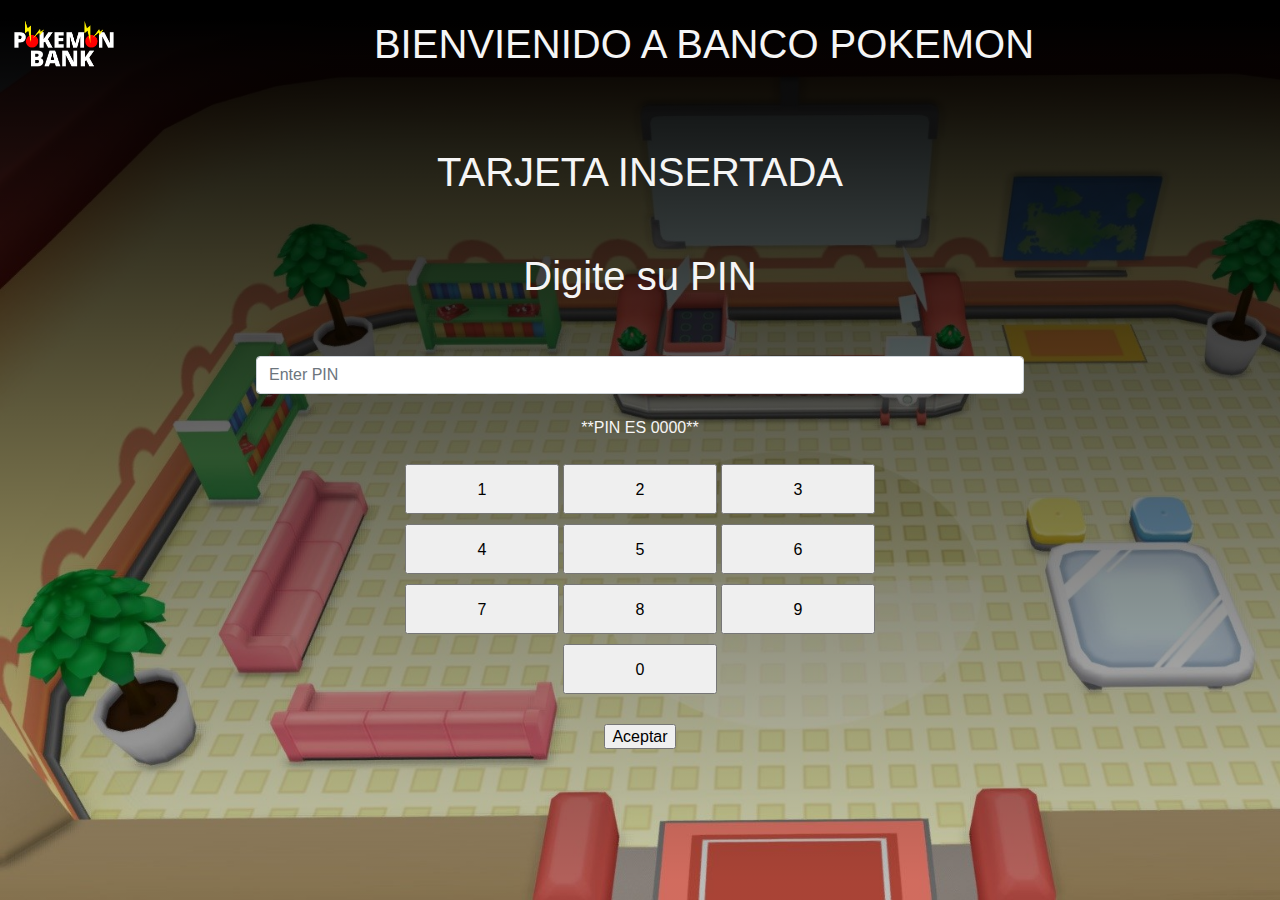
<file: index.html>
<!doctype html>
<html lang="en">
  <head>
    <!-- Required meta tags -->
    <meta charset="utf-8">
    <meta name="viewport" content="width=device-width, initial-scale=1, shrink-to-fit=no">
    <link rel="stylesheet" type="text/css" href="css/style.css">

    <!-- Bootstrap CSS -->
    <link rel="stylesheet" href="https://cdn.jsdelivr.net/npm/bootstrap@4.3.1/dist/css/bootstrap.min.css" integrity="sha384-ggOyR0iXCbMQv3Xipma34MD+dH/1fQ784/j6cY/iJTQUOhcWr7x9JvoRxT2MZw1T" crossorigin="anonymous">

    <title>Bienvenido a Banco Pokemon</title>
      <style>


      </style>
  </head>
  <body>
        <div class= logo>
    <img src="img/logo.png">
  <div>
    <h1>BIENVIENIDO A BANCO POKEMON</h1>
  </div>
  </div>
      <br><br>
      <h1 align="center">TARJETA INSERTADA</h1>
      <br><br>
      <h1 align="center">Digite su PIN</h1>
      <br>
      <br>
      <div class="form-group">
          <input type="password" class="form-control" id="InputPin"  placeholder="Enter PIN" pattern="\d{4}" title="Four digit PIN" maxlength="4"> 
          <br>
          <h6>**PIN ES 0000**<h6>
          <br>     <!-- Teclado en pantalla para introducir datos, a su vez se puede usar teclado normal -->
          <div id="tclOnScreen" align="center">
              <input class="calcBtn" id="btn1" type="button" onclick="input(this);" value="1" />
              <input class="calcBtn" id="btn2" type="button" onclick="input(this);" value="2" />
              <input class="calcBtn" id="btn3" type="button" onclick="input(this);" value="3"/>
              <br>
              <input class="calcBtn" id="btn4" type="button" onclick="input(this);" value="4"/>
              <input class="calcBtn" id="btn5" type="button" onclick="input(this);" value="5"/>
              <input class="calcBtn" id="btn6" type="button" onclick="input(this);" value="6"/>
              <br>
              <input class="calcBtn" id="btn7" type="button" onclick="input(this);" value="7"/>
              <input class="calcBtn" id="btn8" type="button" onclick="input(this);" value="8"/>
              <input class="calcBtn" id="btn9" type="button" onclick="input(this);" value="9"/>
              <br>
              <input class="calcBtn" id="btn0" type="button" onclick="input(this)" value="0"/>
          </div> 
          <br>
          <input type="submit" onclick="ent()" value="Aceptar"/>
      </div>

    <script>
      function ent() {     //evaluara si el PIN es correcto para seguir a la siguiente pagina o regresar error
	var PIN="0000";
	var str1=document.getElementById("InputPin").value;
	if (str1==PIN) {
		window.location="home.html";
 	} else {
 		alert("PIN Incorrecto");
 		document.getElementById("InputPin").value ="";
 	}
}
        function input(e) { //Revisara el valor en el input y si es menor de 4, entonces agregara al final el valor del boton presionado
    var tbInput = document.getElementById("InputPin");
    if (tbInput.value.length < 4) {
    tbInput.value=tbInput.value + e.value;
	}
}
      </script>
    <!-- Optional JavaScript -->
    <!-- jQuery first, then Popper.js, then Bootstrap JS -->
    <script src="https://code.jquery.com/jquery-3.3.1.slim.min.js" integrity="sha384-q8i/X+965DzO0rT7abK41JStQIAqVgRVzpbzo5smXKp4YfRvH+8abtTE1Pi6jizo" crossorigin="anonymous"></script>
    <script src="https://cdn.jsdelivr.net/npm/popper.js@1.14.7/dist/umd/popper.min.js" integrity="sha384-UO2eT0CpHqdSJQ6hJty5KVphtPhzWj9WO1clHTMGa3JDZwrnQq4sF86dIHNDz0W1" crossorigin="anonymous"></script>
    <script src="https://cdn.jsdelivr.net/npm/bootstrap@4.3.1/dist/js/bootstrap.min.js" integrity="sha384-JjSmVgyd0p3pXB1rRibZUAYoIIy6OrQ6VrjIEaFf/nJGzIxFDsf4x0xIM+B07jRM" crossorigin="anonymous"></script>
  </body>
</html>
</file>
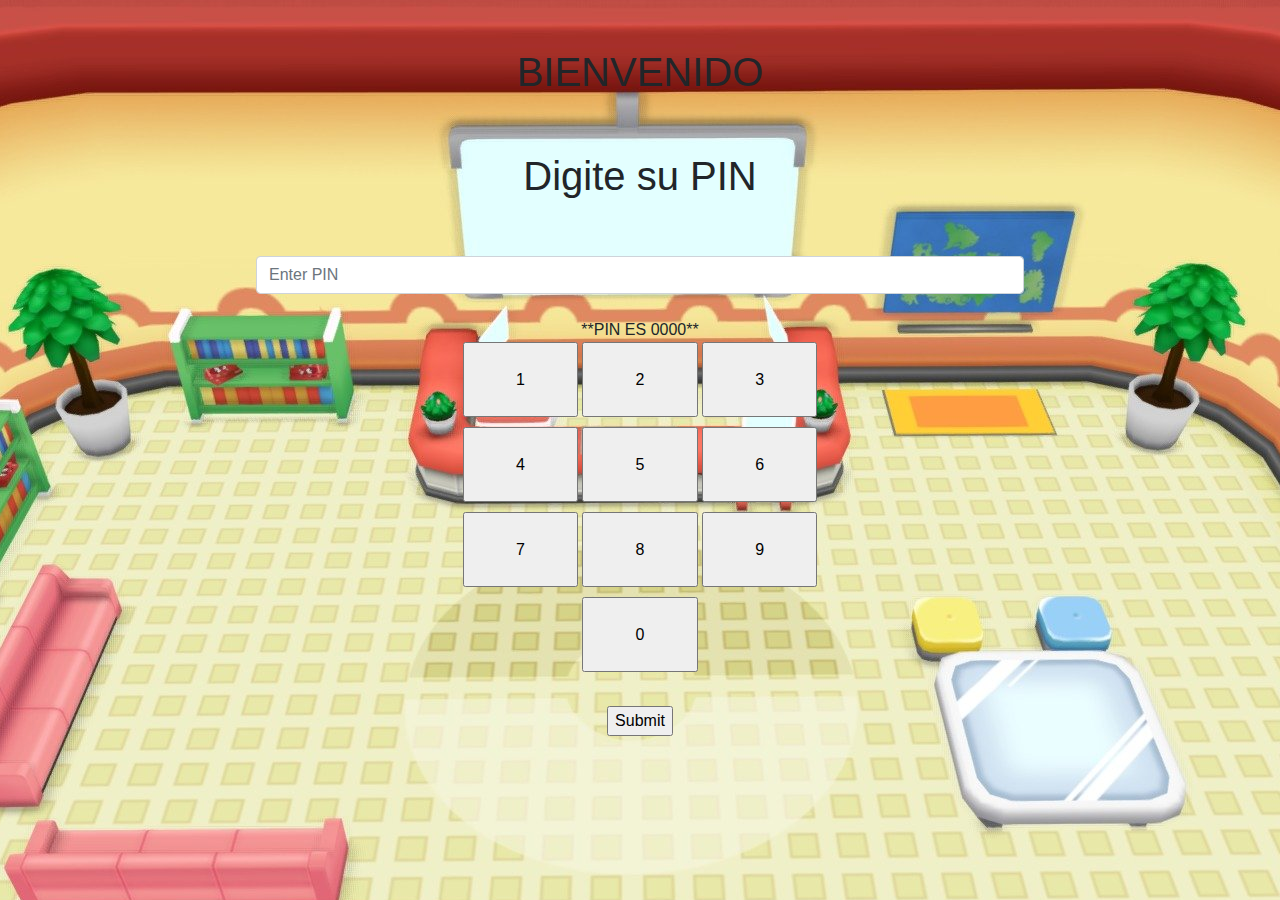
<file: Pokemon bank/index.html>
<!doctype html>
<html lang="en">
  <head>
    <!-- Required meta tags -->
    <meta charset="utf-8">
    <meta name="viewport" content="width=device-width, initial-scale=1, shrink-to-fit=no">
    <link rel="stylesheet" type="text/css" href="css/style.css">

    <!-- Bootstrap CSS -->
    <link rel="stylesheet" href="https://cdn.jsdelivr.net/npm/bootstrap@4.3.1/dist/css/bootstrap.min.css" integrity="sha384-ggOyR0iXCbMQv3Xipma34MD+dH/1fQ784/j6cY/iJTQUOhcWr7x9JvoRxT2MZw1T" crossorigin="anonymous">

    <title>Bienvenido al centro pokemon!</title>
      <style>
          body{
              background-image:url(img/home.jpeg);
              background-position: center top;  
          }

      </style>
  </head>
  <body>
      <br><br>
      <h1 align="center">BIENVENIDO</h1>
      <br><br>
      <h1 align="center">Digite su PIN</h1>
      <br>
      <br>
      <div class="form-group">
          <input type="password" class="form-control" id="InputPin"  placeholder="Enter PIN" pattern="\d{4}" title="Four digit PIN" maxlength="4"> 
          <br>
          **PIN ES 0000**
          <br>     <!-- Teclado en pantalla para introducir datos, a su vez se puede usar teclado normal -->
          <div id="tclOnScreen" align="center">
              <input class="calcBtn" id="btn1" type="button" onclick="input(this);" value="1" />
              <input class="calcBtn" id="btn2" type="button" onclick="input(this);" value="2" />
              <input class="calcBtn" id="btn3" type="button" onclick="input(this);" value="3"/>
              <br>
              <input class="calcBtn" id="btn4" type="button" onclick="input(this);" value="4"/>
              <input class="calcBtn" id="btn5" type="button" onclick="input(this);" value="5"/>
              <input class="calcBtn" id="btn6" type="button" onclick="input(this);" value="6"/>
              <br>
              <input class="calcBtn" id="btn7" type="button" onclick="input(this);" value="7"/>
              <input class="calcBtn" id="btn8" type="button" onclick="input(this);" value="8"/>
              <input class="calcBtn" id="btn9" type="button" onclick="input(this);" value="9"/>
              <br>
              <input class="calcBtn" id="btn0" type="button" onclick="input(this)" value="0"/>
          </div> 
          <br>
          <input type="submit" onclick="ent()">
      </div>

    <script>
      function ent() {     //evaluara si el PIN es correcto para seguir a la siguiente pagina o regresar error
	var PIN="0000";
	var str1=document.getElementById("InputPin").value;
	if (str1==PIN) {
		window.location="home.html";
 	} else {
 		alert("Wrong PIN");
 		document.getElementById("InputPin").value ="";
 	}
}
        function input(e) { //Revisara el valor en el input y si es menor de 4, entonces agregara al final el valor del boton presionado
    var tbInput = document.getElementById("InputPin");
    if (tbInput.value.length < 4) {
    tbInput.value=tbInput.value + e.value;
	}
}
      </script>
    <!-- Optional JavaScript -->
    <!-- jQuery first, then Popper.js, then Bootstrap JS -->
    <script src="https://code.jquery.com/jquery-3.3.1.slim.min.js" integrity="sha384-q8i/X+965DzO0rT7abK41JStQIAqVgRVzpbzo5smXKp4YfRvH+8abtTE1Pi6jizo" crossorigin="anonymous"></script>
    <script src="https://cdn.jsdelivr.net/npm/popper.js@1.14.7/dist/umd/popper.min.js" integrity="sha384-UO2eT0CpHqdSJQ6hJty5KVphtPhzWj9WO1clHTMGa3JDZwrnQq4sF86dIHNDz0W1" crossorigin="anonymous"></script>
    <script src="https://cdn.jsdelivr.net/npm/bootstrap@4.3.1/dist/js/bootstrap.min.js" integrity="sha384-JjSmVgyd0p3pXB1rRibZUAYoIIy6OrQ6VrjIEaFf/nJGzIxFDsf4x0xIM+B07jRM" crossorigin="anonymous"></script>
  </body>
</html>
</file>
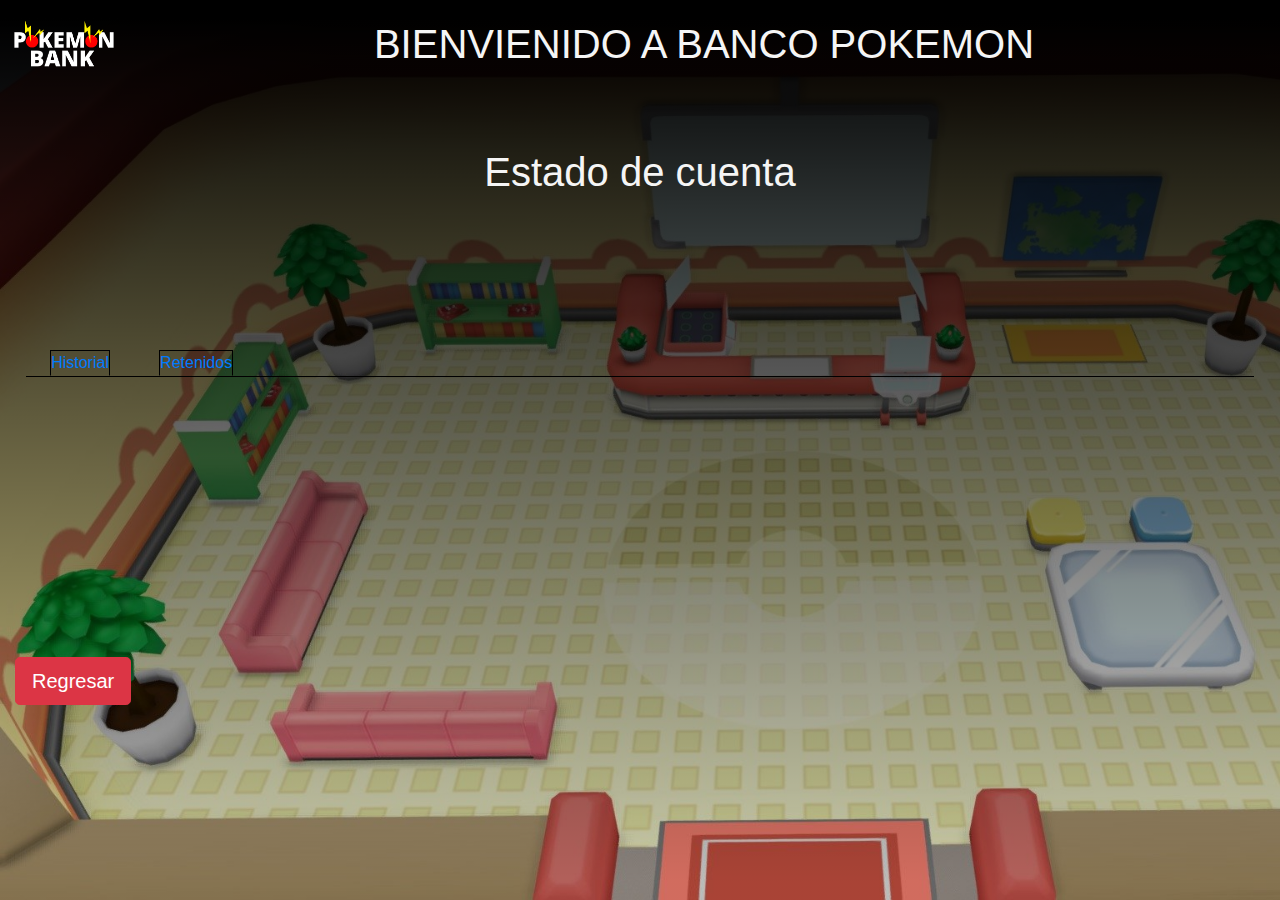
<file: consulta.html>
<!doctype html>
<html lang="en">
  <head>
    <!-- Required meta tags -->
    <meta charset="utf-8">
    <meta name="viewport" content="width=device-width, initial-scale=1, shrink-to-fit=no">
    <link rel="stylesheet" type="text/css" href="css/style.css">

    <!-- Bootstrap CSS -->
    <link rel="stylesheet" href="https://cdn.jsdelivr.net/npm/bootstrap@4.3.1/dist/css/bootstrap.min.css" integrity="sha384-ggOyR0iXCbMQv3Xipma34MD+dH/1fQ784/j6cY/iJTQUOhcWr7x9JvoRxT2MZw1T" crossorigin="anonymous">

    <title>Bienvenido a Banco Pokemon</title>
    <style>


    </style>
</head>

<body>
    <div class= logo>
        <img src="img/logo.png">
    <div>
        <h1>BIENVIENIDO A BANCO POKEMON</h1>
    </div>
    </div>
    <br><br>
    <h1 align="center">Estado de cuenta</h1>
    <br><br>
    <br>
    <br>
    <ul class="nav nav-tabs" id="tabs">
        <li class="active" id="tabBoton"><a data-toggle="tab" href="#home">Historial</a></li>
        <li id="tabBoton"><a data-toggle="tab" href="#menu1">Retenidos</a></li>
    </ul>

    <div class="tab-content">
        <div id="home" class="tab-pane fade in active">
            <h3>Historial de transacciones</h3>
            <table class="table table-dark">
                <!-- Tabla placeholder -->
                <thead>
                    <tr>
                        <th scope="col">Tipo de transacción</th>
                        <th scope="col">Monto</th>
                        <th scope="col">Descriptor de compra</th>
                        <th scope="col">Fecha</th>
                    </tr>
                </thead>
                <tbody>
                    <tr>
                        <th scope="row">Débito</th>
                        <td>$15.78</td>
                        <td>BUFFALO WINGS</td>
                        <td>5 SEPT 16:42</td>
                    </tr>
                    <tr>
                        <th scope="row">Débito</th>
                        <td>$24.54</td>
                        <td>SUPER SELECTOS</td>
                        <td>10 SEPT 10:48</td>
                    </tr>
                    <tr>
                        <th scope="row">Pago de planilla</th>
                        <td>$400</td>
                        <td>---</td>
                        <td>15 SEPT 10:00</td>
                    </tr>
                </tbody>
            </table>
        </div>
        <div id="menu1" class="tab-pane fade">
            <h3>Saldo retenido</h3>
            <table class="table table-dark">
                <!-- Tabla placeholder -->
                <thead>
                    <tr>
                        <th scope="col">Tipo de transacción</th>
                        <th scope="col">Monto</th>
                        <th scope="col">Descriptor de compra</th>
                        <th scope="col">Fecha</th>
                    </tr>
                </thead>
                <tbody>
                    <tr>
                        <th scope="row">Debito</th>
                        <td>$4.75</td>
                        <td>WENDYS</td>
                        <td>16 SEPT 18:05</td>
                    </tr>
                </tbody>
            </table>
        </div>
    </div>

    <div class="col-md-2"><a href="home.html" style="" class="btn btn-danger btn-lg returnCardButton">Regresar</a></div>



    <!-- Optional JavaScript -->
    <!-- jQuery first, then Popper.js, then Bootstrap JS -->
    <script src="https://code.jquery.com/jquery-3.3.1.slim.min.js" integrity="sha384-q8i/X+965DzO0rT7abK41JStQIAqVgRVzpbzo5smXKp4YfRvH+8abtTE1Pi6jizo" crossorigin="anonymous"></script>
    <script src="https://cdn.jsdelivr.net/npm/popper.js@1.14.7/dist/umd/popper.min.js" integrity="sha384-UO2eT0CpHqdSJQ6hJty5KVphtPhzWj9WO1clHTMGa3JDZwrnQq4sF86dIHNDz0W1" crossorigin="anonymous"></script>
    <script src="https://cdn.jsdelivr.net/npm/bootstrap@4.3.1/dist/js/bootstrap.min.js" integrity="sha384-JjSmVgyd0p3pXB1rRibZUAYoIIy6OrQ6VrjIEaFf/nJGzIxFDsf4x0xIM+B07jRM" crossorigin="anonymous"></script>
</body></html>
</file>
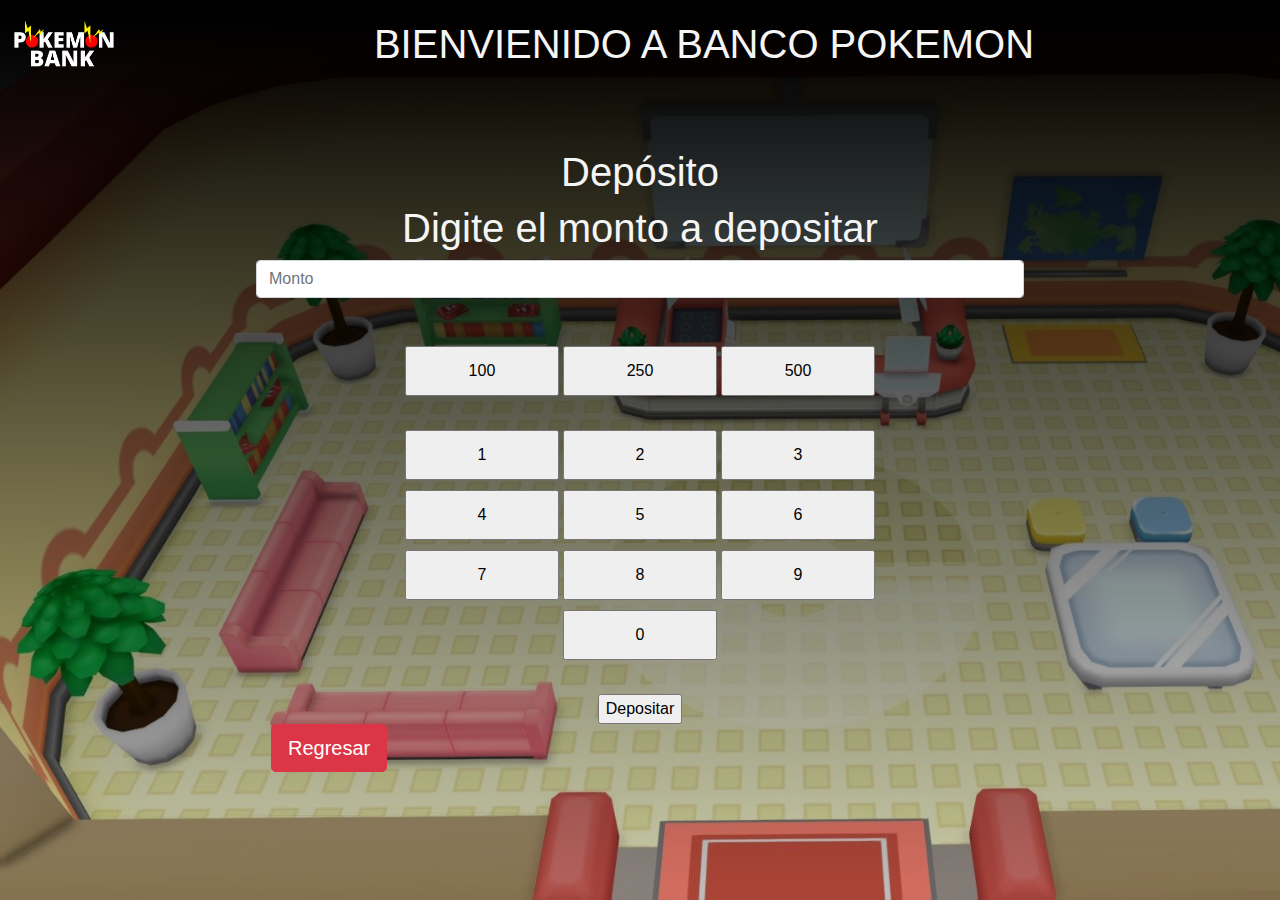
<file: deposito.html>
<!doctype html>
<html lang="en">
  <head>
    <!-- Required meta tags -->
    <meta charset="utf-8">
    <meta name="viewport" content="width=device-width, initial-scale=1, shrink-to-fit=no">
    <link rel="stylesheet" type="text/css" href="css/style.css">

    <!-- Bootstrap CSS -->
    <link rel="stylesheet" href="https://cdn.jsdelivr.net/npm/bootstrap@4.3.1/dist/css/bootstrap.min.css" integrity="sha384-ggOyR0iXCbMQv3Xipma34MD+dH/1fQ784/j6cY/iJTQUOhcWr7x9JvoRxT2MZw1T" crossorigin="anonymous">

    <title>Bienvenido al Banco Pokemon</title>
      <style>


      </style>
  </head>
  <body>
      <div class= logo>
        <img src="img/logo.png">
      <div>
        <h1>BIENVIENIDO A BANCO POKEMON</h1>
      </div>
      </div>
      <br><br>
      <h1 align="center">Depósito</h1>
      <h1 align="center">Digite el monto a depositar</h1>
      <div class="form-group"> <!-- Se usa type number para que solo se ingresen numeros-->
          <input type="number" class="form-control" id="InputMonto"  placeholder="Monto" pattern="\d{4}" title="monto" maxlength="4"> 
          <br><br>     
          <!-- Teclado en pantalla para introducir datos, a su vez se puede usar teclado normal -->
          <div id="tclOnScreen" align="center">
              <input class="calcBtn" id="btn11" type="button" onclick="inputPred(this);" value="100" />
              <input class="calcBtn" id="btn12" type="button" onclick="inputPred(this);" value="250" />
              <input class="calcBtn" id="btn13" type="button" onclick="inputPred(this);" value="500" />
              <br>
              <br>
              <input class="calcBtn" id="btn1" type="button" onclick="input(this);" value="1" />
              <input class="calcBtn" id="btn2" type="button" onclick="input(this);" value="2" />
              <input class="calcBtn" id="btn3" type="button" onclick="input(this);" value="3"/> 
              <br>
              <input class="calcBtn" id="btn4" type="button" onclick="input(this);" value="4"/>
              <input class="calcBtn" id="btn5" type="button" onclick="input(this);" value="5"/>
              <input class="calcBtn" id="btn6" type="button" onclick="input(this);" value="6"/>
              <br>
              <input class="calcBtn" id="btn7" type="button" onclick="input(this);" value="7"/>
              <input class="calcBtn" id="btn8" type="button" onclick="input(this);" value="8"/>
              <input class="calcBtn" id="btn9" type="button" onclick="input(this);" value="9"/>
              <br>
              <input class="calcBtn" id="btn0" type="button" onclick="input(this)" value="0"/>
          </div> 
          <br>
          <input type="submit" onclick="ent()" value="Depositar"/>
          <div class="col-md-2"><a href="home.html" style="" class="btn btn-danger btn-lg returnCardButton">Regresar</a></div>
      </div>

    <script>
      function ent() {
	var str1=document.getElementById("InputMonto").value;
	if (str1>0 && str1<1001) {
		alert("Se ha depositado: $"+ str1);
 	} if (str1>1000) {
 		alert("Este cajero automatico solo acepta depósitos de hasta 1000$ por favor haga su depósito en una sucursal");
 		document.getElementById("InputMonto").value ="";
 	}
}
        function input(e) { //Revisara el valor en el input y si es menor de 5, entonces agregara al final el valor del boton presionado
    var tbInput = document.getElementById("InputMonto");
    if (tbInput.value.length < 5) {
    tbInput.value=tbInput.value + e.value;
	}
}
function inputPred(e) { //Input de los valores predeterminados, limpia el monto actual en lugar de agregar a
    var tbInput = document.getElementById("InputMonto");
	document.getElementById("InputMonto").value ="";
    tbInput.value=tbInput.value + e.value;
}
      </script>
    <!-- Optional JavaScript -->
    <!-- jQuery first, then Popper.js, then Bootstrap JS -->
    <script src="https://code.jquery.com/jquery-3.3.1.slim.min.js" integrity="sha384-q8i/X+965DzO0rT7abK41JStQIAqVgRVzpbzo5smXKp4YfRvH+8abtTE1Pi6jizo" crossorigin="anonymous"></script>
    <script src="https://cdn.jsdelivr.net/npm/popper.js@1.14.7/dist/umd/popper.min.js" integrity="sha384-UO2eT0CpHqdSJQ6hJty5KVphtPhzWj9WO1clHTMGa3JDZwrnQq4sF86dIHNDz0W1" crossorigin="anonymous"></script>
    <script src="https://cdn.jsdelivr.net/npm/bootstrap@4.3.1/dist/js/bootstrap.min.js" integrity="sha384-JjSmVgyd0p3pXB1rRibZUAYoIIy6OrQ6VrjIEaFf/nJGzIxFDsf4x0xIM+B07jRM" crossorigin="anonymous"></script>
  </body>
</html>
</file>
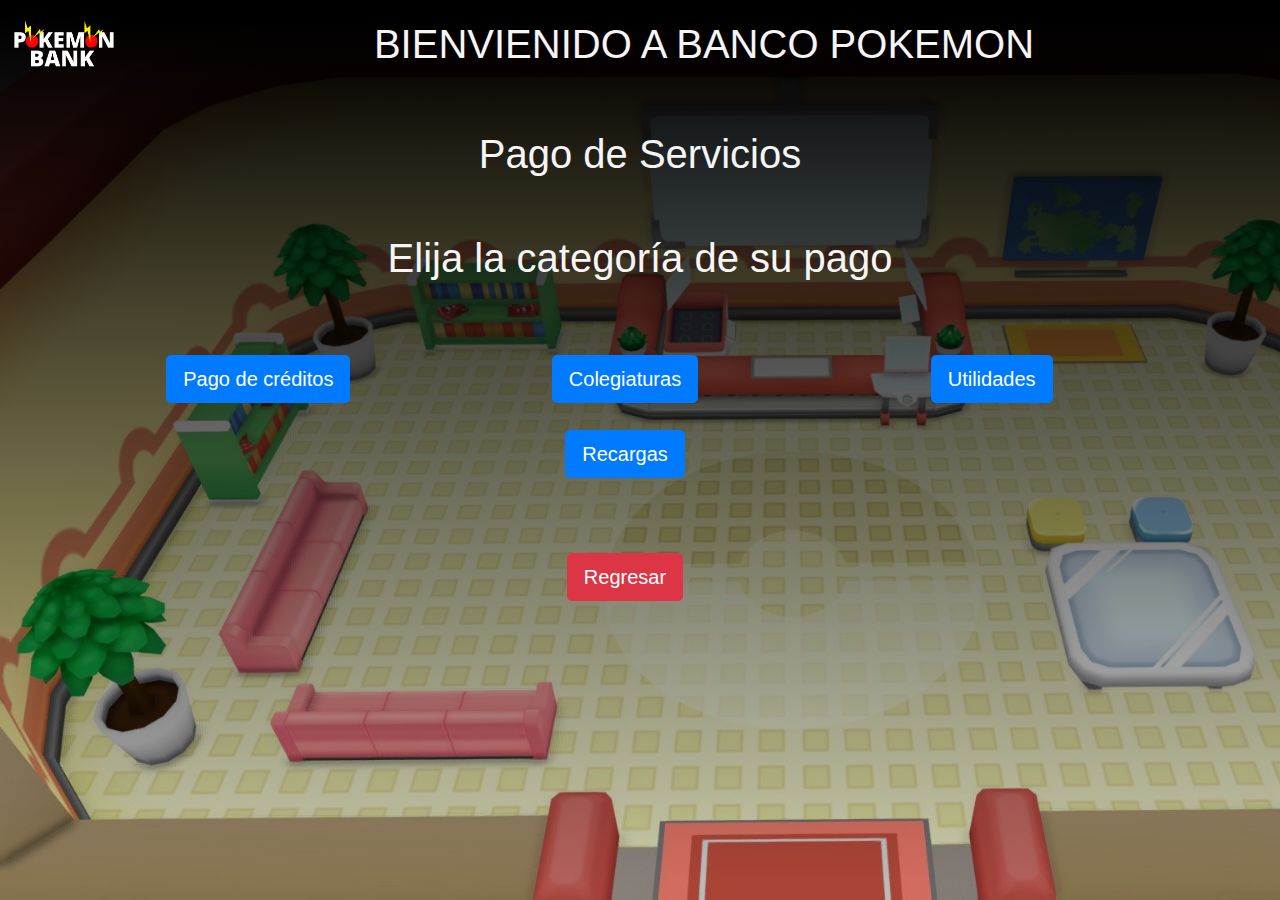
<file: pagos.html>
<!DOCTYPE html>
<html>
  <head>
    <!-- Required meta tags -->
    <meta charset="utf-8">
    <meta name="viewport" content="width=device-width, initial-scale=1, shrink-to-fit=no">
    <link rel="stylesheet" type="text/css" href="css/style.css">

    <!-- Bootstrap CSS -->
    <link rel="stylesheet" href="https://cdn.jsdelivr.net/npm/bootstrap@4.3.1/dist/css/bootstrap.min.css" integrity="sha384-ggOyR0iXCbMQv3Xipma34MD+dH/1fQ784/j6cY/iJTQUOhcWr7x9JvoRxT2MZw1T" crossorigin="anonymous">

    <title>Bienvenido a Banco Pokemon</title>
  </head>

<body>
<div class= logo>
    <img src="img/logo.png">
<div>
    <h1>BIENVIENIDO A BANCO POKEMON</h1>
</div>
</div>
<div class="container" id="menu">
<h1 align="center">Pago de Servicios</h1>
    <br><br>
<h1 align="center">Elija la categoría de su pago</h1>
        <br><br>
<div class="row" id="botones">
    <div class="col-sm-4"><a href="placeholder.html" style="" class="btn btn-primary btn-lg largeMenuButton">Pago de créditos</a></div>
    <div class="col-sm-4"><a href="placeholder.html" style="" class="btn btn-primary btn-lg largeMenuButton">Colegiaturas</a></div>
    <div class="col-sm-4"><a href="placeholder.html" style="" class="btn btn-primary btn-lg largeMenuButton">Utilidades</a></div>
    <div class="col-sm-4"><a href="placeholder.html" style="" class="btn btn-primary btn-lg largeMenuButton">Recargas</a></div>
</div>
<br><br>
<div class="row" id="botones">
    <div class="col-md-2"><a href="index.html" style="" class="btn btn-danger btn-lg returnCardButton">Regresar</a></div>
</div>
</div>

</body>
</html>
</file>
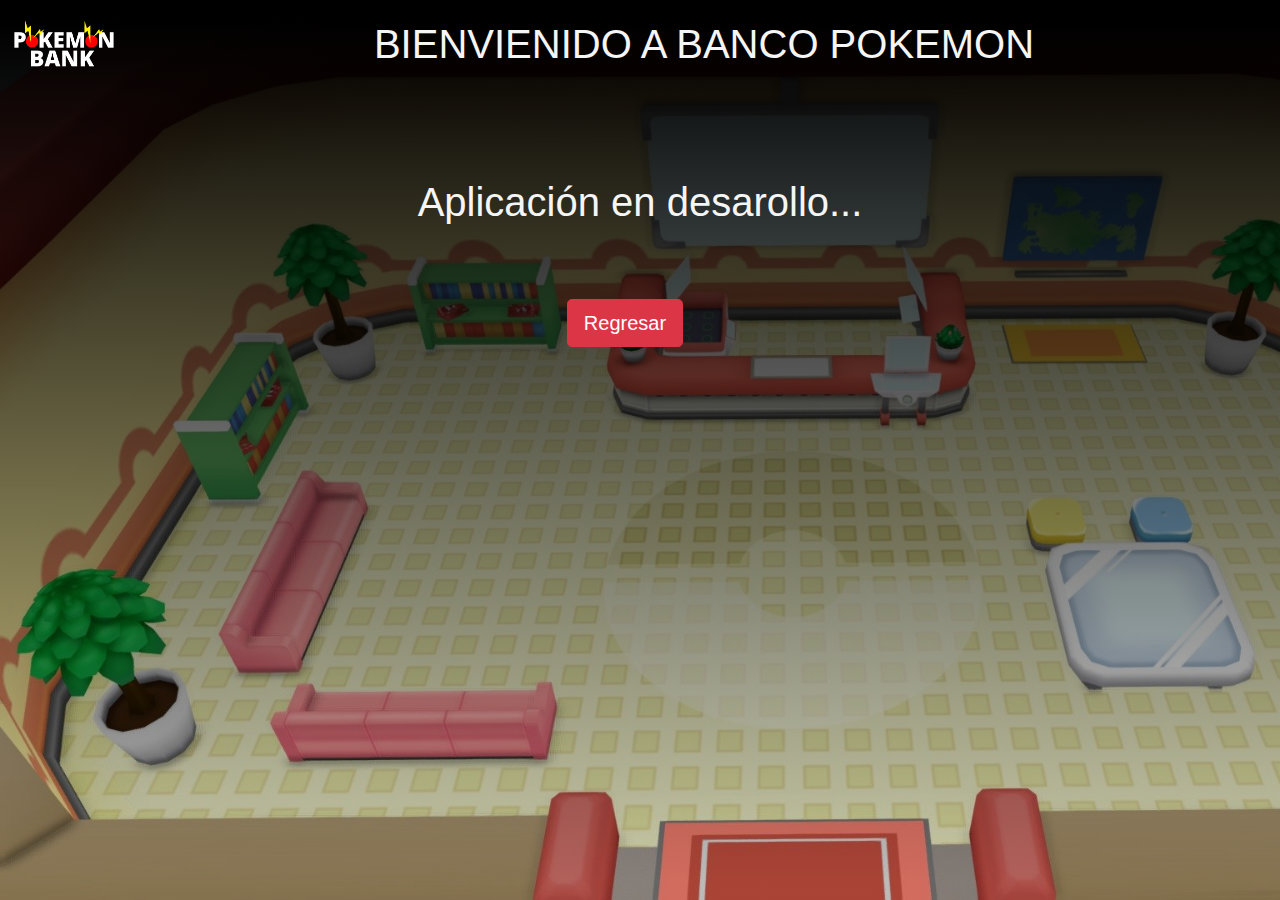
<file: placeholder.html>
<!DOCTYPE html>
<html>
  <head>
    <!-- Required meta tags -->
    <meta charset="utf-8">
    <meta name="viewport" content="width=device-width, initial-scale=1, shrink-to-fit=no">
    <link rel="stylesheet" type="text/css" href="css/style.css">

    <!-- Bootstrap CSS -->
    <link rel="stylesheet" href="https://cdn.jsdelivr.net/npm/bootstrap@4.3.1/dist/css/bootstrap.min.css" integrity="sha384-ggOyR0iXCbMQv3Xipma34MD+dH/1fQ784/j6cY/iJTQUOhcWr7x9JvoRxT2MZw1T" crossorigin="anonymous">

    <title>Bienvenido al Banco Pokemon</title>
  </head>

<body>
<div class= logo>
        <img src="img/logo.png">
    <div>
        <h1>BIENVIENIDO A BANCO POKEMON</h1>
    </div>
</div>
<div class="container" id="menu">
<br><br>
<h1 align="center">Aplicación en desarollo...</h1>
<br><br>
<div class="row" id="botones">
    <div class="col-md-2"><a href="home.html" style="" class="btn btn-danger btn-lg returnCardButton">Regresar</a></div>
</div>
</div>

</body>
</html>
</file>
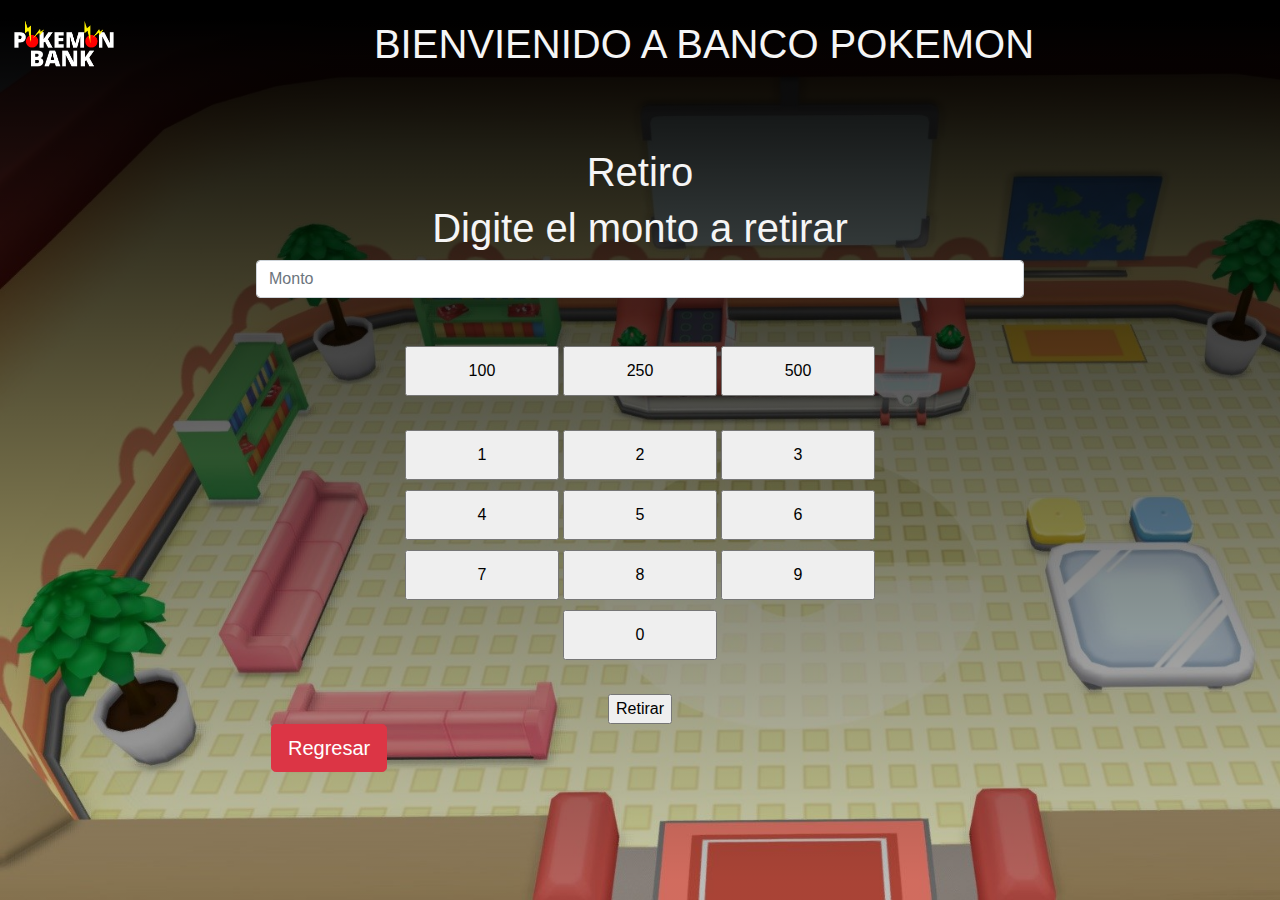
<file: retiro.html>
<!doctype html>
<html lang="en">
  <head>
    <!-- Required meta tags -->
    <meta charset="utf-8">
    <meta name="viewport" content="width=device-width, initial-scale=1, shrink-to-fit=no">
    <link rel="stylesheet" type="text/css" href="css/style.css">

    <!-- Bootstrap CSS -->
    <link rel="stylesheet" href="https://cdn.jsdelivr.net/npm/bootstrap@4.3.1/dist/css/bootstrap.min.css" integrity="sha384-ggOyR0iXCbMQv3Xipma34MD+dH/1fQ784/j6cY/iJTQUOhcWr7x9JvoRxT2MZw1T" crossorigin="anonymous">

    <title>Bienvenido al Banco Pokemon!</title>
      <style>


      </style>
  </head>
  <body>
      <div class= logo>
        <img src="img/logo.png">
      <div>
        <h1>BIENVIENIDO A BANCO POKEMON</h1>
      </div>
      </div>
      <br><br>
      <h1 align="center">Retiro</h1>
      <h1 align="center">Digite el monto a retirar</h1>
      <div class="form-group"> <!-- Se usa type number para que solo se ingresen numeros-->
          <input type="number" class="form-control" id="InputMonto"  placeholder="Monto" pattern="\d{4}" title="monto" maxlength="4"> 
          <br>
          <br>     <!-- Teclado en pantalla para introducir datos, a su vez se puede usar teclado normal -->
          <div id="tclOnScreen" align="center">
              <input class="calcBtn" id="btn11" type="button" onclick="inputPred(this);" value="100" />
              <input class="calcBtn" id="btn12" type="button" onclick="inputPred(this);" value="250" />
              <input class="calcBtn" id="btn13" type="button" onclick="inputPred(this);" value="500" />
              <br>
              <br>
              <input class="calcBtn" id="btn1" type="button" onclick="input(this);" value="1" />
              <input class="calcBtn" id="btn2" type="button" onclick="input(this);" value="2" />
              <input class="calcBtn" id="btn3" type="button" onclick="input(this);" value="3"/> 
              <br>
              <input class="calcBtn" id="btn4" type="button" onclick="input(this);" value="4"/>
              <input class="calcBtn" id="btn5" type="button" onclick="input(this);" value="5"/>
              <input class="calcBtn" id="btn6" type="button" onclick="input(this);" value="6"/>
              <br>
              <input class="calcBtn" id="btn7" type="button" onclick="input(this);" value="7"/>
              <input class="calcBtn" id="btn8" type="button" onclick="input(this);" value="8"/>
              <input class="calcBtn" id="btn9" type="button" onclick="input(this);" value="9"/>
              <br>
              <input class="calcBtn" id="btn0" type="button" onclick="input(this)" value="0"/>
          </div> 
          <br>
          <input type="submit" onclick="ent()" value="Retirar"/>
      <div class="col-md-2"><a href="home.html" style="" class="btn btn-danger btn-lg returnCardButton">Regresar</a></div>
      </div>

    <script>
      function ent() {
	var str1=document.getElementById("InputMonto").value;
	if (str1>0 && str1<1001) {
		alert("Se ha retirado: $"+ str1);
 	} if (str1>1000) {
 		alert("Este cajero automatico solo acepta retiros de hasta 1000$ por favor haga su retiro en una sucursal");
 		document.getElementById("InputMonto").value ="";
 	}
}
        function input(e) { //Revisara el valor en el input y si es menor de 5, entonces agregara al final el valor del boton presionado
    var tbInput = document.getElementById("InputMonto");
    if (tbInput.value.length < 5) {
    tbInput.value=tbInput.value + e.value;
	}
}
function inputPred(e) { //Input de los valores predeterminados, limpia el monto actual en lugar de agregar a
    var tbInput = document.getElementById("InputMonto");
	document.getElementById("InputMonto").value ="";
    tbInput.value=tbInput.value + e.value;
}
      </script>
    <!-- Optional JavaScript -->
    <!-- jQuery first, then Popper.js, then Bootstrap JS -->
    <script src="https://code.jquery.com/jquery-3.3.1.slim.min.js" integrity="sha384-q8i/X+965DzO0rT7abK41JStQIAqVgRVzpbzo5smXKp4YfRvH+8abtTE1Pi6jizo" crossorigin="anonymous"></script>
    <script src="https://cdn.jsdelivr.net/npm/popper.js@1.14.7/dist/umd/popper.min.js" integrity="sha384-UO2eT0CpHqdSJQ6hJty5KVphtPhzWj9WO1clHTMGa3JDZwrnQq4sF86dIHNDz0W1" crossorigin="anonymous"></script>
    <script src="https://cdn.jsdelivr.net/npm/bootstrap@4.3.1/dist/js/bootstrap.min.js" integrity="sha384-JjSmVgyd0p3pXB1rRibZUAYoIIy6OrQ6VrjIEaFf/nJGzIxFDsf4x0xIM+B07jRM" crossorigin="anonymous"></script>
  </body>
</html>
</file>
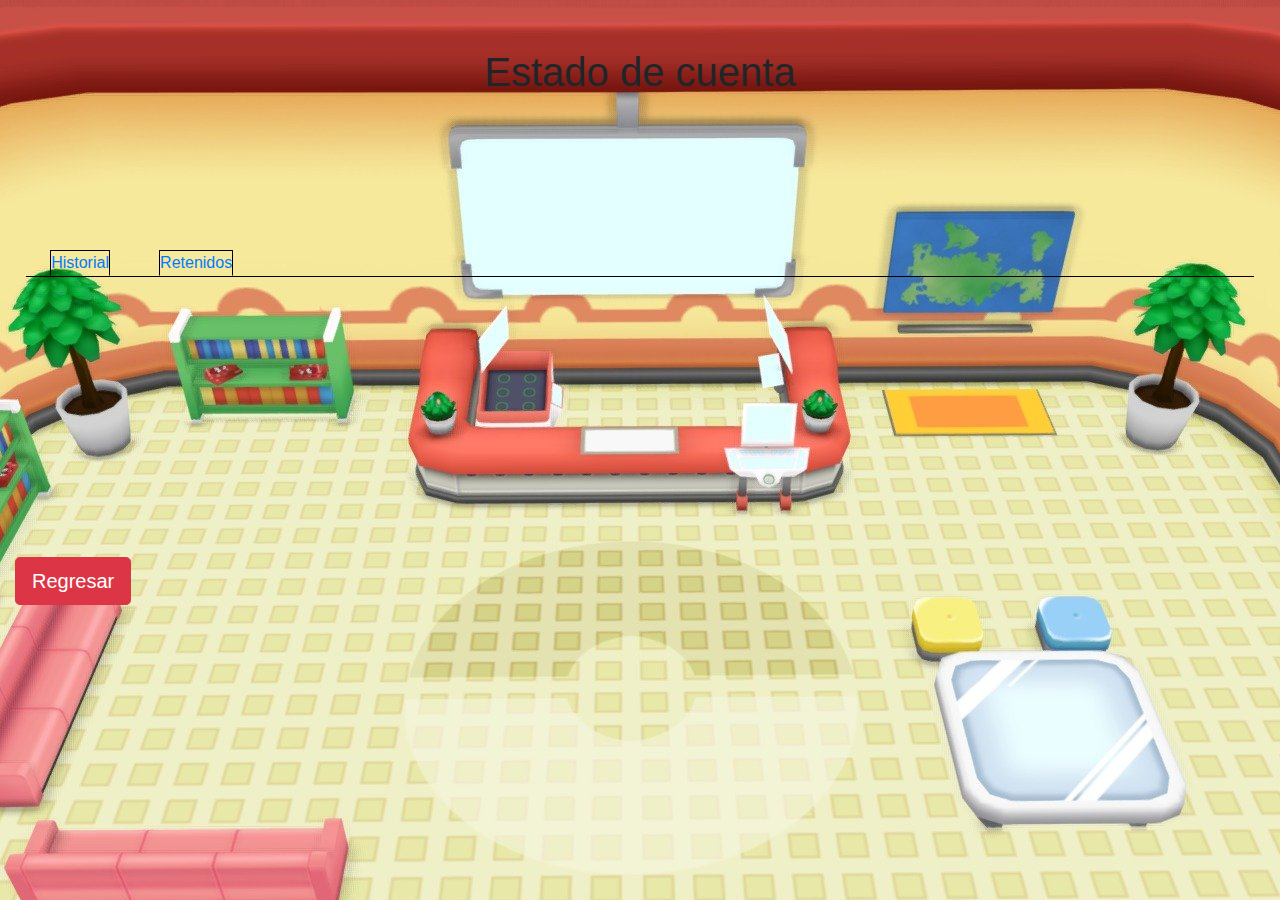
<file: Pokemon bank/consulta.html>
<!doctype html>
<html lang="en">
  <head>
    <!-- Required meta tags -->
    <meta charset="utf-8">
    <meta name="viewport" content="width=device-width, initial-scale=1, shrink-to-fit=no">
    <link rel="stylesheet" type="text/css" href="css/style.css">

    <!-- Bootstrap CSS -->
    <link rel="stylesheet" href="https://cdn.jsdelivr.net/npm/bootstrap@4.3.1/dist/css/bootstrap.min.css" integrity="sha384-ggOyR0iXCbMQv3Xipma34MD+dH/1fQ784/j6cY/iJTQUOhcWr7x9JvoRxT2MZw1T" crossorigin="anonymous">

    <title>Bienvenido al centro pokemon!</title>
    <style>


    </style>
</head>

<body>
    <br><br>
    <h1 align="center">Estado de cuenta</h1>
    <br><br>
    <br>
    <br>
    <ul class="nav nav-tabs" id="tabs">
        <li class="active" id="tabBoton"><a data-toggle="tab" href="#home">Historial</a></li>
        <li id="tabBoton"><a data-toggle="tab" href="#menu1">Retenidos</a></li>
    </ul>

    <div class="tab-content">
        <div id="home" class="tab-pane fade in active">
            <h3>Historial trasacciones</h3>
            <table class="table table-dark">
                <!-- Tabla placeholder -->
                <thead>
                    <tr>
                        <th scope="col">Tipo de transaccion</th>
                        <th scope="col">Monto</th>
                        <th scope="col">Descriptor de compra</th>
                        <th scope="col">Fecha</th>
                    </tr>
                </thead>
                <tbody>
                    <tr>
                        <th scope="row">Debito</th>
                        <td>$15.78</td>
                        <td>BUFFALO WINGS</td>
                        <td>5 SEPT 16:42</td>
                    </tr>
                    <tr>
                        <th scope="row">Debito</th>
                        <td>$24.54</td>
                        <td>SUPER SELECTOS</td>
                        <td>10 SEPT 10:48</td>
                    </tr>
                    <tr>
                        <th scope="row">Pago de planilla</th>
                        <td>$400</td>
                        <td>---</td>
                        <td>15 SEPT 10:00</td>
                    </tr>
                </tbody>
            </table>
        </div>
        <div id="menu1" class="tab-pane fade">
            <h3>Saldo retenido</h3>
            <table class="table table-dark">
                <!-- Tabla placeholder -->
                <thead>
                    <tr>
                        <th scope="col">Tipo de transaccion</th>
                        <th scope="col">Monto</th>
                        <th scope="col">Descriptor de compra</th>
                        <th scope="col">Fecha</th>
                    </tr>
                </thead>
                <tbody>
                    <tr>
                        <th scope="row">Debito</th>
                        <td>$4.75</td>
                        <td>WENDYS</td>
                        <td>16 SEPT 18:05</td>
                    </tr>
                </tbody>
            </table>
        </div>
    </div>

    <div class="col-md-2"><a href="home.html" style="" class="btn btn-danger btn-lg returnCardButton">Regresar</a></div>



    <!-- Optional JavaScript -->
    <!-- jQuery first, then Popper.js, then Bootstrap JS -->
    <script src="https://code.jquery.com/jquery-3.3.1.slim.min.js" integrity="sha384-q8i/X+965DzO0rT7abK41JStQIAqVgRVzpbzo5smXKp4YfRvH+8abtTE1Pi6jizo" crossorigin="anonymous"></script>
    <script src="https://cdn.jsdelivr.net/npm/popper.js@1.14.7/dist/umd/popper.min.js" integrity="sha384-UO2eT0CpHqdSJQ6hJty5KVphtPhzWj9WO1clHTMGa3JDZwrnQq4sF86dIHNDz0W1" crossorigin="anonymous"></script>
    <script src="https://cdn.jsdelivr.net/npm/bootstrap@4.3.1/dist/js/bootstrap.min.js" integrity="sha384-JjSmVgyd0p3pXB1rRibZUAYoIIy6OrQ6VrjIEaFf/nJGzIxFDsf4x0xIM+B07jRM" crossorigin="anonymous"></script>
</body></html>
</file>
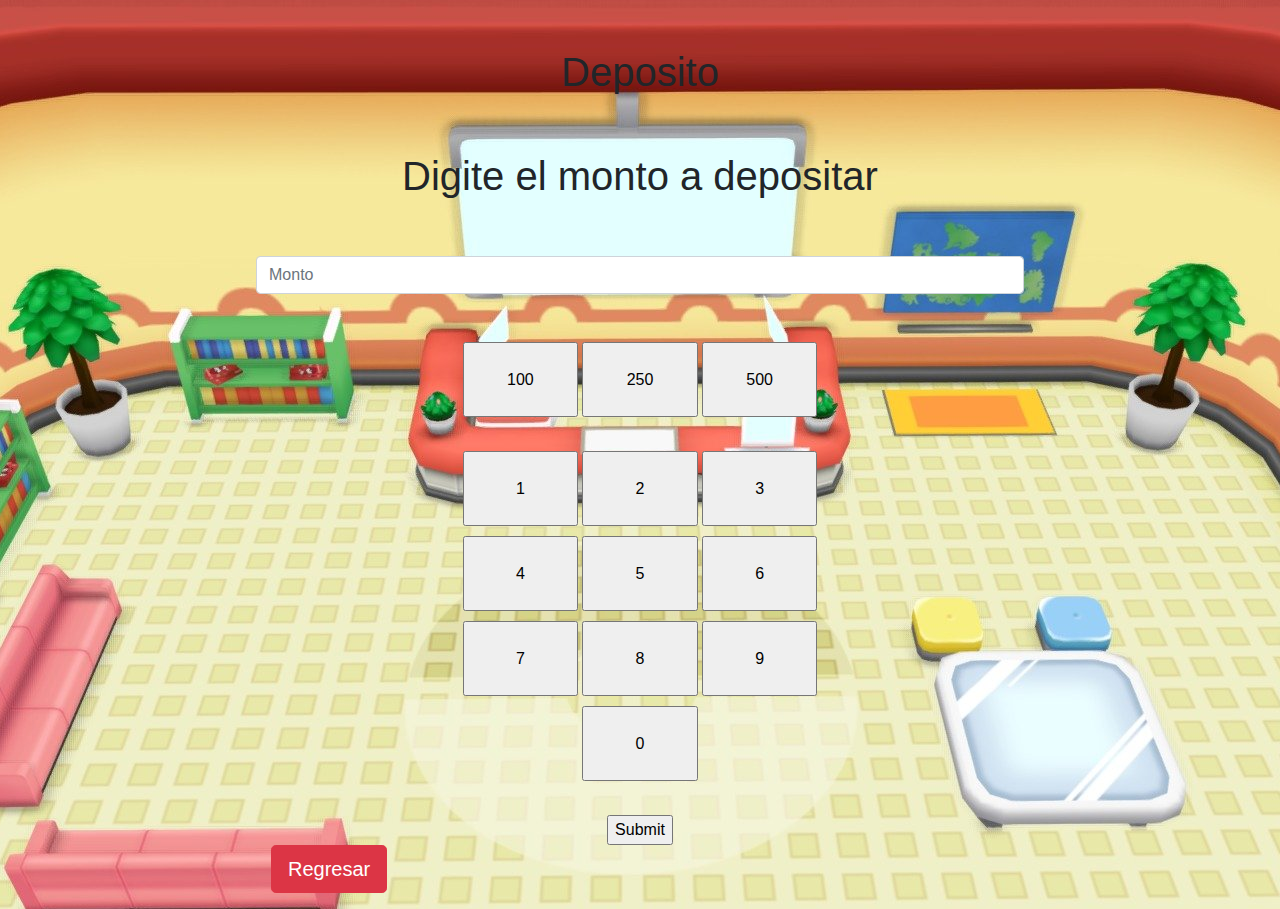
<file: Pokemon bank/deposito.html>
<!doctype html>
<html lang="en">
  <head>
    <!-- Required meta tags -->
    <meta charset="utf-8">
    <meta name="viewport" content="width=device-width, initial-scale=1, shrink-to-fit=no">
    <link rel="stylesheet" type="text/css" href="css/style.css">

    <!-- Bootstrap CSS -->
    <link rel="stylesheet" href="https://cdn.jsdelivr.net/npm/bootstrap@4.3.1/dist/css/bootstrap.min.css" integrity="sha384-ggOyR0iXCbMQv3Xipma34MD+dH/1fQ784/j6cY/iJTQUOhcWr7x9JvoRxT2MZw1T" crossorigin="anonymous">

    <title>Bienvenido al centro pokemon!</title>
      <style>


      </style>
  </head>
  <body>
      <br><br>
      <h1 align="center">Deposito</h1>
      <br><br>
      <h1 align="center">Digite el monto a depositar</h1>
      <br>
      <br>
      <div class="form-group"> <!-- Se usa type number para que solo se ingresen numeros-->
          <input type="number" class="form-control" id="InputMonto"  placeholder="Monto" pattern="\d{4}" title="monto" maxlength="4"> 
          <br>
          <br>     <!-- Teclado en pantalla para introducir datos, a su vez se puede usar teclado normal -->
          <div id="tclOnScreen" align="center">
              <input class="calcBtn" id="btn11" type="button" onclick="inputPred(this);" value="100" />
              <input class="calcBtn" id="btn12" type="button" onclick="inputPred(this);" value="250" />
              <input class="calcBtn" id="btn13" type="button" onclick="inputPred(this);" value="500" />
              <br>
              <br>
              <input class="calcBtn" id="btn1" type="button" onclick="input(this);" value="1" />
              <input class="calcBtn" id="btn2" type="button" onclick="input(this);" value="2" />
              <input class="calcBtn" id="btn3" type="button" onclick="input(this);" value="3"/> 
              <br>
              <input class="calcBtn" id="btn4" type="button" onclick="input(this);" value="4"/>
              <input class="calcBtn" id="btn5" type="button" onclick="input(this);" value="5"/>
              <input class="calcBtn" id="btn6" type="button" onclick="input(this);" value="6"/>
              <br>
              <input class="calcBtn" id="btn7" type="button" onclick="input(this);" value="7"/>
              <input class="calcBtn" id="btn8" type="button" onclick="input(this);" value="8"/>
              <input class="calcBtn" id="btn9" type="button" onclick="input(this);" value="9"/>
              <br>
              <input class="calcBtn" id="btn0" type="button" onclick="input(this)" value="0"/>
          </div> 
          <br>
          <input type="submit" onclick="ent()">
          <div class="col-md-2"><a href="home.html" style="" class="btn btn-danger btn-lg returnCardButton">Regresar</a></div>
      </div>

    <script>
      function ent() {
	var str1=document.getElementById("InputMonto").value;
	if (str1>0 && str1<1001) {
		alert("Se ha depositado: $"+ str1);
 	} if (str1>1000) {
 		alert("Este cajero automatico solo acepta depositos de hasta 1000$ por favor haga su deposito en una sucursal");
 		document.getElementById("InputMonto").value ="";
 	}
}
        function input(e) { //Revisara el valor en el input y si es menor de 5, entonces agregara al final el valor del boton presionado
    var tbInput = document.getElementById("InputMonto");
    if (tbInput.value.length < 5) {
    tbInput.value=tbInput.value + e.value;
	}
}
function inputPred(e) { //Input de los valores predeterminados, limpia el monto actual en lugar de agregar a
    var tbInput = document.getElementById("InputMonto");
	document.getElementById("InputMonto").value ="";
    tbInput.value=tbInput.value + e.value;
}
      </script>
    <!-- Optional JavaScript -->
    <!-- jQuery first, then Popper.js, then Bootstrap JS -->
    <script src="https://code.jquery.com/jquery-3.3.1.slim.min.js" integrity="sha384-q8i/X+965DzO0rT7abK41JStQIAqVgRVzpbzo5smXKp4YfRvH+8abtTE1Pi6jizo" crossorigin="anonymous"></script>
    <script src="https://cdn.jsdelivr.net/npm/popper.js@1.14.7/dist/umd/popper.min.js" integrity="sha384-UO2eT0CpHqdSJQ6hJty5KVphtPhzWj9WO1clHTMGa3JDZwrnQq4sF86dIHNDz0W1" crossorigin="anonymous"></script>
    <script src="https://cdn.jsdelivr.net/npm/bootstrap@4.3.1/dist/js/bootstrap.min.js" integrity="sha384-JjSmVgyd0p3pXB1rRibZUAYoIIy6OrQ6VrjIEaFf/nJGzIxFDsf4x0xIM+B07jRM" crossorigin="anonymous"></script>
  </body>
</html>
</file>
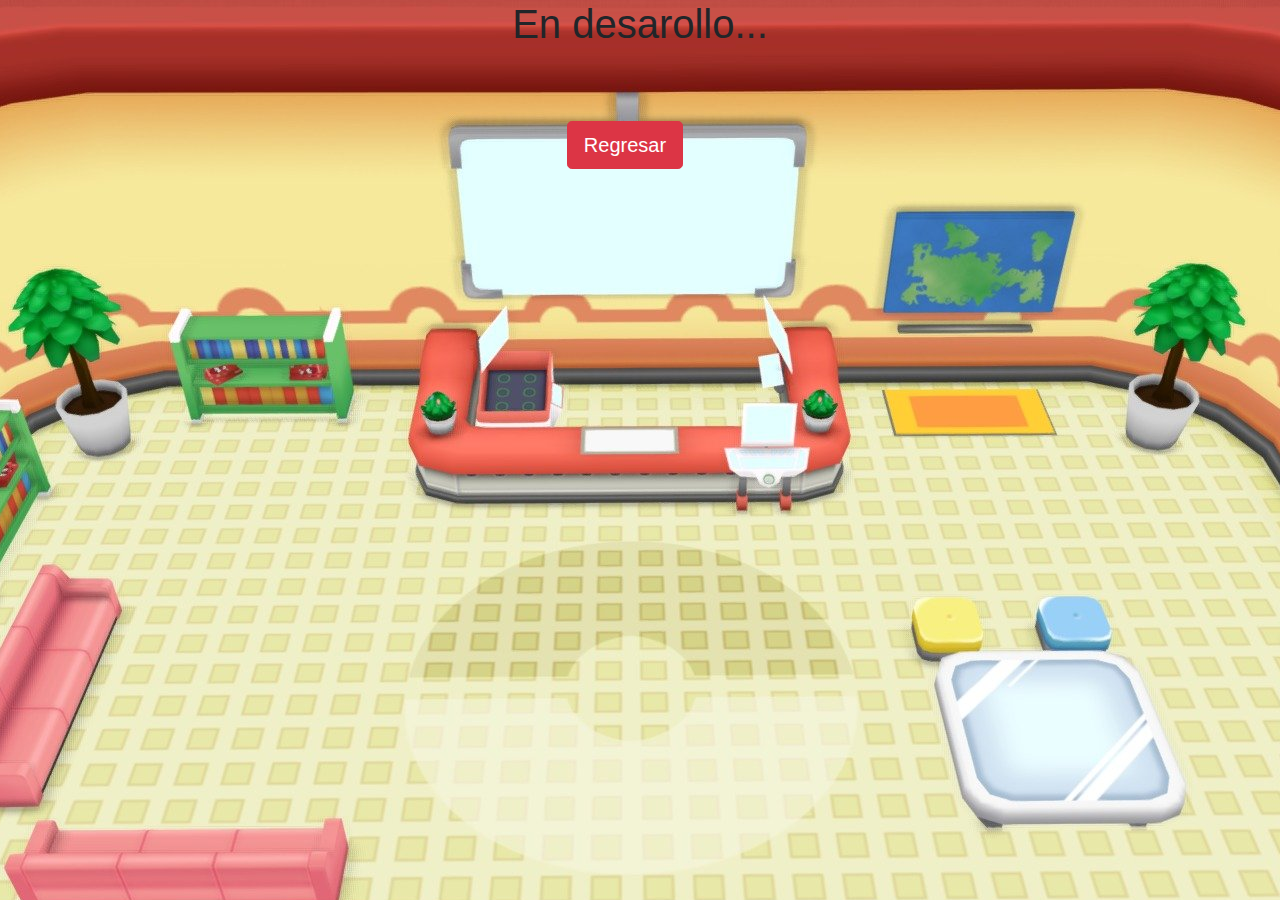
<file: Pokemon bank/placeholder.html>
<!DOCTYPE html>
<html>
  <head>
    <!-- Required meta tags -->
    <meta charset="utf-8">
    <meta name="viewport" content="width=device-width, initial-scale=1, shrink-to-fit=no">
    <link rel="stylesheet" type="text/css" href="css/style.css">

    <!-- Bootstrap CSS -->
    <link rel="stylesheet" href="https://cdn.jsdelivr.net/npm/bootstrap@4.3.1/dist/css/bootstrap.min.css" integrity="sha384-ggOyR0iXCbMQv3Xipma34MD+dH/1fQ784/j6cY/iJTQUOhcWr7x9JvoRxT2MZw1T" crossorigin="anonymous">

    <title>Bienvenido al centro pokemon!</title>
  </head>

<body>
<div class="container" id="menu">
<h1 align="center">En desarollo...</h1>
<br><br>
<div class="row" id="botones">
    <div class="col-md-2"><a href="home.html" style="" class="btn btn-danger btn-lg returnCardButton">Regresar</a></div>
</div>
</div>

</body>
</html>
</file>
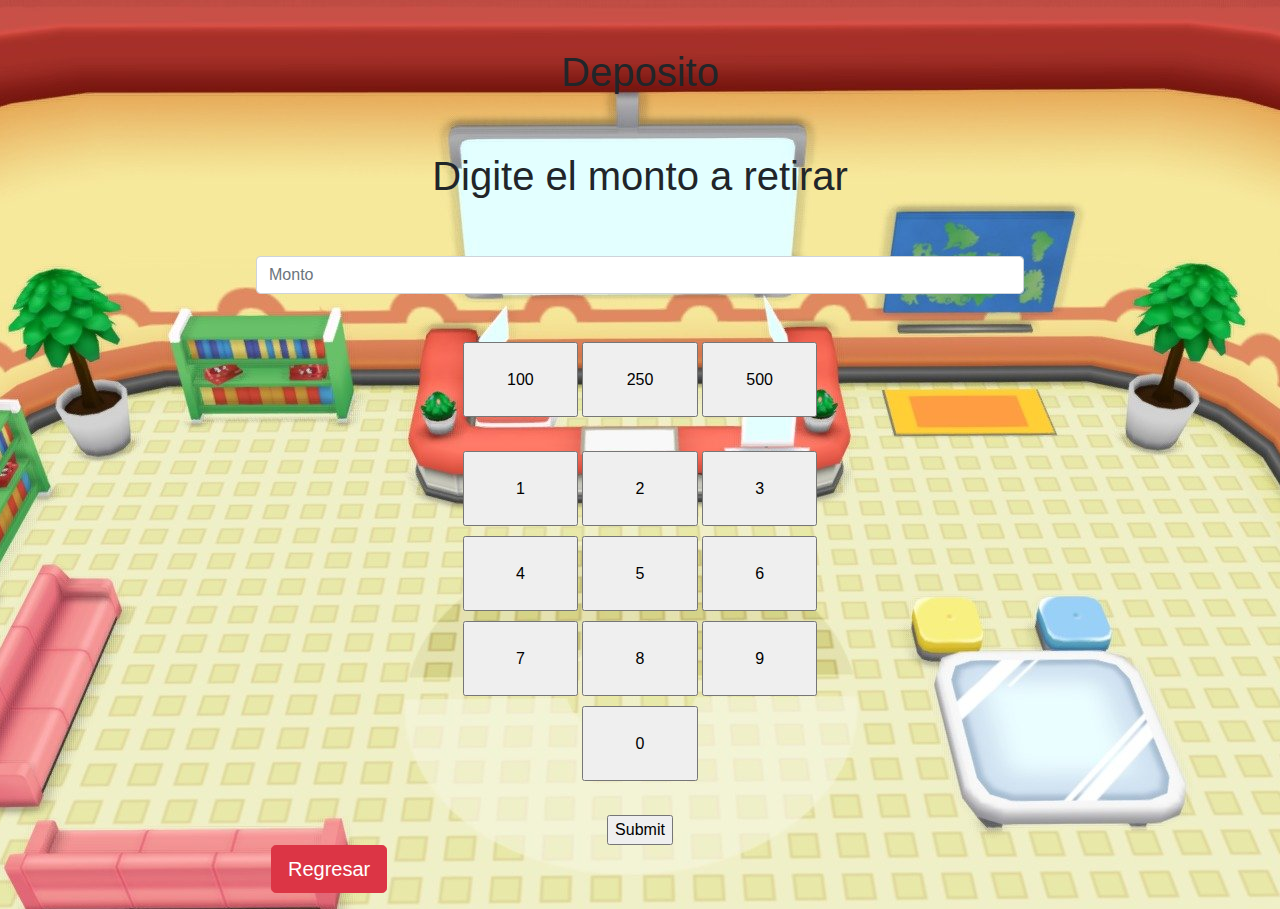
<file: Pokemon bank/retiro.html>
<!doctype html>
<html lang="en">
  <head>
    <!-- Required meta tags -->
    <meta charset="utf-8">
    <meta name="viewport" content="width=device-width, initial-scale=1, shrink-to-fit=no">
    <link rel="stylesheet" type="text/css" href="css/style.css">

    <!-- Bootstrap CSS -->
    <link rel="stylesheet" href="https://cdn.jsdelivr.net/npm/bootstrap@4.3.1/dist/css/bootstrap.min.css" integrity="sha384-ggOyR0iXCbMQv3Xipma34MD+dH/1fQ784/j6cY/iJTQUOhcWr7x9JvoRxT2MZw1T" crossorigin="anonymous">

    <title>Bienvenido al centro pokemon!</title>
      <style>


      </style>
  </head>
  <body>
      <br><br>
      <h1 align="center">Deposito</h1>
      <br><br>
      <h1 align="center">Digite el monto a retirar</h1>
      <br>
      <br>
      <div class="form-group"> <!-- Se usa type number para que solo se ingresen numeros-->
          <input type="number" class="form-control" id="InputMonto"  placeholder="Monto" pattern="\d{4}" title="monto" maxlength="4"> 
          <br>
          <br>     <!-- Teclado en pantalla para introducir datos, a su vez se puede usar teclado normal -->
          <div id="tclOnScreen" align="center">
              <input class="calcBtn" id="btn11" type="button" onclick="inputPred(this);" value="100" />
              <input class="calcBtn" id="btn12" type="button" onclick="inputPred(this);" value="250" />
              <input class="calcBtn" id="btn13" type="button" onclick="inputPred(this);" value="500" />
              <br>
              <br>
              <input class="calcBtn" id="btn1" type="button" onclick="input(this);" value="1" />
              <input class="calcBtn" id="btn2" type="button" onclick="input(this);" value="2" />
              <input class="calcBtn" id="btn3" type="button" onclick="input(this);" value="3"/> 
              <br>
              <input class="calcBtn" id="btn4" type="button" onclick="input(this);" value="4"/>
              <input class="calcBtn" id="btn5" type="button" onclick="input(this);" value="5"/>
              <input class="calcBtn" id="btn6" type="button" onclick="input(this);" value="6"/>
              <br>
              <input class="calcBtn" id="btn7" type="button" onclick="input(this);" value="7"/>
              <input class="calcBtn" id="btn8" type="button" onclick="input(this);" value="8"/>
              <input class="calcBtn" id="btn9" type="button" onclick="input(this);" value="9"/>
              <br>
              <input class="calcBtn" id="btn0" type="button" onclick="input(this)" value="0"/>
          </div> 
          <br>
          <input type="submit" onclick="ent()">
          <div class="col-md-2"><a href="home.html" style="" class="btn btn-danger btn-lg returnCardButton">Regresar</a></div>
      </div>

    <script>
      function ent() {
	var str1=document.getElementById("InputMonto").value;
	if (str1>0 && str1<1001) {
		alert("Se ha retirado: $"+ str1);
 	} if (str1>1000) {
 		alert("Este cajero automatico solo acepta retiros de hasta 1000$ por favor haga su retiro en una sucursal");
 		document.getElementById("InputMonto").value ="";
 	}
}
        function input(e) { //Revisara el valor en el input y si es menor de 5, entonces agregara al final el valor del boton presionado
    var tbInput = document.getElementById("InputMonto");
    if (tbInput.value.length < 5) {
    tbInput.value=tbInput.value + e.value;
	}
}
function inputPred(e) { //Input de los valores predeterminados, limpia el monto actual en lugar de agregar a
    var tbInput = document.getElementById("InputMonto");
	document.getElementById("InputMonto").value ="";
    tbInput.value=tbInput.value + e.value;
}
      </script>
    <!-- Optional JavaScript -->
    <!-- jQuery first, then Popper.js, then Bootstrap JS -->
    <script src="https://code.jquery.com/jquery-3.3.1.slim.min.js" integrity="sha384-q8i/X+965DzO0rT7abK41JStQIAqVgRVzpbzo5smXKp4YfRvH+8abtTE1Pi6jizo" crossorigin="anonymous"></script>
    <script src="https://cdn.jsdelivr.net/npm/popper.js@1.14.7/dist/umd/popper.min.js" integrity="sha384-UO2eT0CpHqdSJQ6hJty5KVphtPhzWj9WO1clHTMGa3JDZwrnQq4sF86dIHNDz0W1" crossorigin="anonymous"></script>
    <script src="https://cdn.jsdelivr.net/npm/bootstrap@4.3.1/dist/js/bootstrap.min.js" integrity="sha384-JjSmVgyd0p3pXB1rRibZUAYoIIy6OrQ6VrjIEaFf/nJGzIxFDsf4x0xIM+B07jRM" crossorigin="anonymous"></script>
  </body>
</html>
</file>
<file: css/style.css>
.form-group {
    text-align: center;
    margin: auto 20% auto;
}


body{
    background: linear-gradient(#000000 2%, #00000028 98%), url(../img/home.jpeg);
    background-size: cover;
    background-repeat: no-repeat;
    background-attachment: fixed;
}

h1,h6{
    color: whitesmoke;
}


.logo {
  height: 100px;
  width: 100%;
  background: transparent;
  background-repeat: no-repeat;
  background-size: contain;
}

img{
    object-fit: cover;
    height: 100%;
    width: 10%;
    float: left;
}

.logo h1{
    color: whitesmoke;
    text-align: center;
    font-size: 40px;
    padding-top: 20px;
}

.calcBtn {
    font: 15%;
    width: 20%;
    height: 50px;    
    margin-bottom: 10px;
}

#menu {
    margin-top: 10px;
    padding: 20px;
    width: 100%;
    height: 100%;    
}

#botones {
    padding: 0px;
    width: 100%;
    height: 100%;  
    font-size: 50px;
    justify-content: center;
    text-align: center
}

#tabs{
    margin: 2%;
    border-bottom: 1px solid #000;
}

#tabBoton{
    margin: 2%;
    margin-bottom: 0;
    border: 1px solid #000;
    border-bottom-color: transparent
}

@media (max-width: 780px) {

.logo img{
    object-fit: cover;
    height: 0%;
    width: 0%;
    float: right;
}

.logo h1{
    font-size: 35px;
    padding-top: 20px;
}

.container h1 {
    font-size: 30px;
}

}
</file>
<file: Pokemon bank/css/style.css>
.form-group {
    text-align: center;
    margin: auto 20% auto;
}

body{
    background-image:url(../img/home.jpeg);
    background-position: center top;  
}

.calcBtn {
    font: 15%;
    width: 15%;
    height: 75px;    
    margin-bottom: 10px;
}

#menu {
    padding: 0px;
    width: 100%;
    height: 100%;    
}

#botones {
    padding: 0px;
    width: 100%;
    height: 100%;  
    font-size: 50px;
    justify-content: center;
    text-align: center
}

#tabs{
    margin: 2%;
    border-bottom: 1px solid #000;
}

#tabBoton{
    margin: 2%;
    margin-bottom: 0;
    border: 1px solid #000;
    border-bottom-color: transparent
}
</file>
